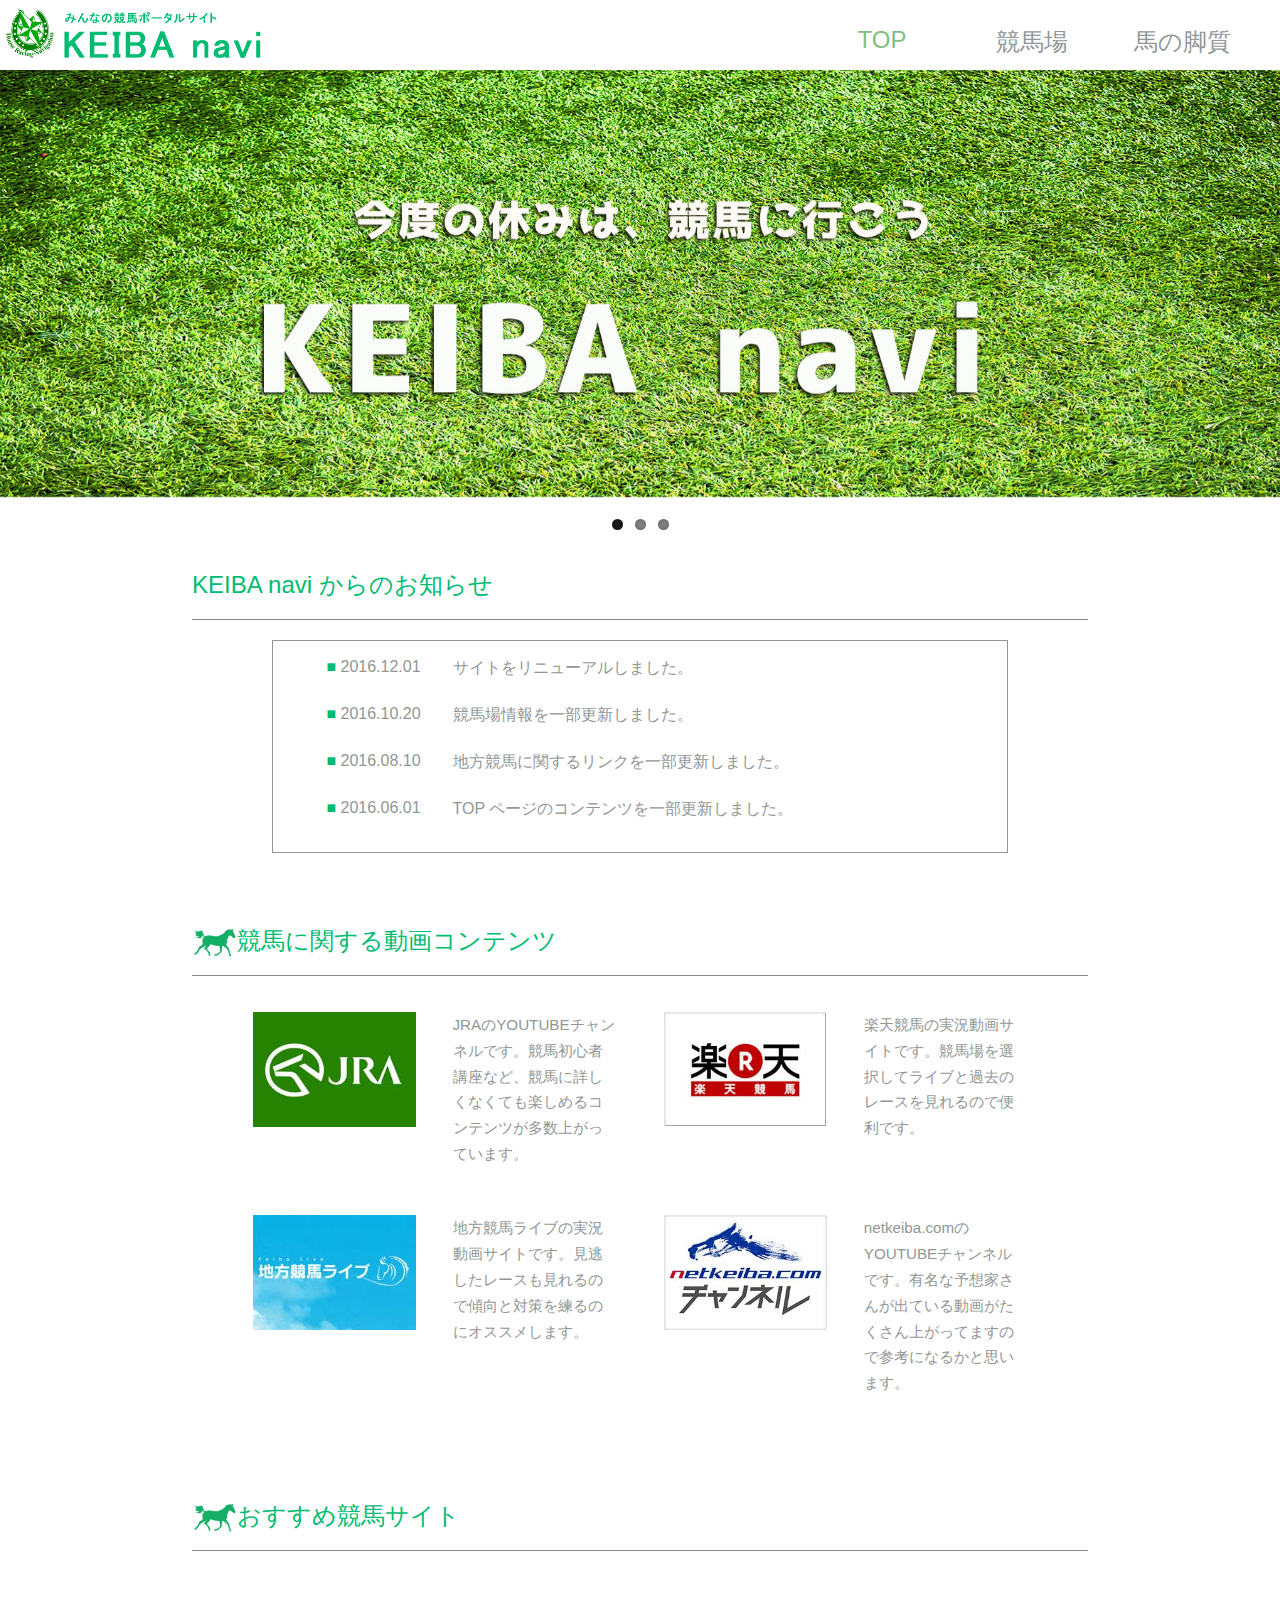
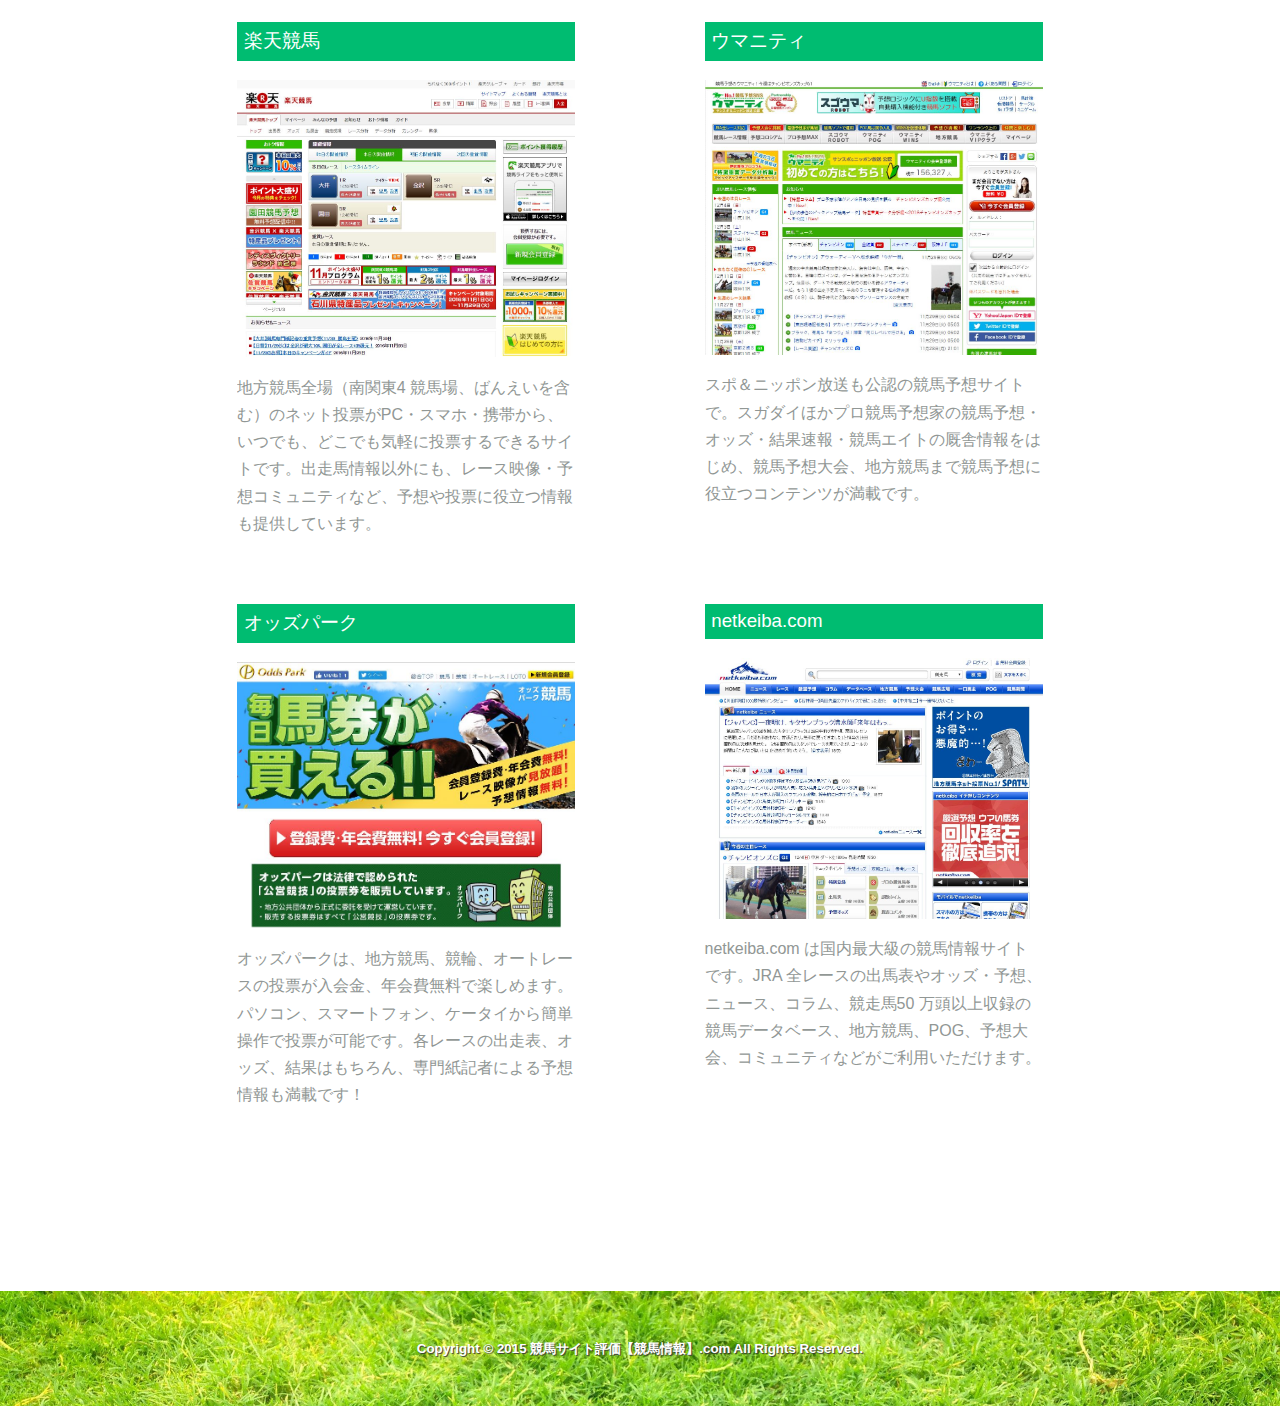
<file: index.html>
<!DOCTYPE html>
<html lang="ja">
<head>
<meta charset="UTF-8">
<title>KEIBA navi</title>
<meta name="viewport" content="width=device-width,initial-scale=1">
<meta name="description" content="KEIBA naviでは、様々な競馬サイト（ホームページ）に関してナビゲーションさせていただきます。ご興味のあるサイトがございましたら、ぜひ各リンクをクリックしてみてください。">
<meta name="keywords" content="KEIBA navi,競馬,ナビゲーション">
<meta name="robots" content="noindex,nofollow">
<link rel="stylesheet" href="css/stylesheet.css">
<link rel="stylesheet" href="css/stylesheet-sp.css">
<link rel="stylesheet" href="css/flexslider.css" type="text/css">
<link rel="shortcut icon" type="image/x-icon" href="keibajou.ico">
<link rel="apple-touch-icon" href="images/home-icon.png">
<script src="http://ajax.googleapis.com/ajax/libs/jquery/1.9.1/jquery.min.js"></script>
<script src="js/jquery.flexslider.js"></script>
<script>
$(window).load(function() {
  $('.flexslider').flexslider();
});
</script>
<script type="text/javascript">
$(function() {
    var pageTop = $('.page-top');
    pageTop.hide();
    $(window).scroll(function () {
        if ($(this).scrollTop() > 600) {
            pageTop.fadeIn();
        } else {
            pageTop.fadeOut();
        }
    });
    pageTop.click(function () {
        $('body, html').animate({scrollTop:0}, 500, 'swing');
        return false;
    });
});
</script>
<script>
	$(function(){  
　　path = location.pathname  
　　 if(path.match("index")){  
    $("ul.navi li.top").addClass("current"); 
        }
    if(path.match("keibajou")){  
    $("ul.navi li.keiba").addClass("current"); 
    }
    if(path.match("yougo")){  
    $("ul.navi li.uma").addClass("current"); 
    }
});
</script>
</head>
<body id="home" class="col2">
	<div id="wrapper">
		<!--▼ヘッダー-->
		<div id="header-inner">
		  <header class="cf">
			<div id="header-tittle" class="cf">
			  <a href="./index.html"><img src="images/logon'tittle.png" alt="House Racing Navigation logo"></a>
			</div>
			<nav class="navigate cf">
			  <ul class="navi cf">
				<li class="top"><a href="./index.html">TOP</a></li>
				<li class="keiba"><a href="./keibajou.html">競馬場</a></li>
				<li class="uma"><a href="./yougo.html">馬の脚質</a></li>
			  </ul>
			</nav>
		  </header>
		</div>
		<!--▲ヘッダー-->


		<!--メインイメージ-->
		<div class="flexslider">
			<ul class="slides">
				<li><img src="images/slide01.jpg" alt="KEIBA navi"></li>
				<li><a href="http://umajo.jra.jp"><img src="images/slide02.jpg" alt="umajo"></a></li>
				<li><a href="http://www.tokyocitykeiba.com/"><img src="images/slide03.jpg" alt="tokyo-twinkle"></a></li>
			</ul>
		</div>

		<!--/メインイメージ-->


		<!--メイン-->
		<main>
		  <div class="news cf">
			<h2>KEIBA navi からのお知らせ</h2>
			<div class="newsbox">
			  <dl>
				<dt>2016.12.01</dt>
				  <dd>サイトをリニューアルしました。</dd>
				<dt>2016.10.20</dt>
				  <dd>競馬場情報を一部更新しました。</dd>
				<dt>2016.08.10</dt>
				  <dd>地方競馬に関するリンクを一部更新しました。</dd>
				<dt>2016.06.01</dt>
				  <dd>TOP ページのコンテンツを一部更新しました。</dd>
			  </dl>
			</div>
		  </div>
		  <div class="video">
			<h2><img src="images/hourse.png" alt="horse" class="horseimg">競馬に関する動画コンテンツ</h2>
			<div class="video-contents">
			 <div class="contentstop">
			  <div class="video-content1">
				<a href="https://www.youtube.com/user/jraofficial"><img src="images/jra_banner.jpg" alt="JRA"></a>
				<p>JRAのYOUTUBEチャンネルです。競馬初心者講座など、競馬に詳しくなくても楽しめるコンテンツが多数上がっています。</p>
			  </div>
			  <div class="video-content2">
				<a href="http://keiba.rakuten.co.jp/livemovie"><img src="images/rakuten_banner.jpg" alt="rakuten"></a>
				<p>楽天競馬の実況動画サイトです。競馬場を選択してライブと過去のレースを見れるので便利です。</p>
			  </div>
			 </div>
			 <div class="contentsbottom">
			  <div class="video-content3">
				<a href="http://keiba-lv-st.jp/"><img src="images/nra_banner.jpg" alt="localkyouba"></a>
				<p>地方競馬ライブの実況動画サイトです。見逃したレースも見れるので傾向と対策を練るのにオススメします。</p>
			  </div>
			  <div class="video-content4">
				<a href="https://www.youtube.com/user/netkeibaTV"><img src="images/nk_banner.jpg" alt="netkeiba"></a>
				 <p>netkeiba.comのYOUTUBEチャンネルです。有名な予想家さんが出ている動画がたくさん上がってますので参考になるかと思います。</p>
			  </div>
			</div>
		  </div>
		  </div>
		  <div class="site">
			<h2><img src="images/hourse.png" alt="horse">おすすめ競馬サイト</h2>
			<div class="site_inner">
				<div class="sites cf">
				  <div class="sitetop cf">
					<div class="site1">
					 <h3>楽天競馬</h3>
					 <a href="http://keiba.rakuten.co.jp"><img src="images/rakutenkeibatop.jpg" alt="rakutensite"></a>
					  <p>地方競馬全場（南関東4 競馬場、ばんえいを含む）のネット投票がPC・スマホ・携帯から、いつでも、どこでも気軽に投票するできるサイトです。出走馬情報以外にも、レース映像・予想コミュニティなど、予想や投票に役立つ情報も提供しています。</p>
					</div>
					<div class="site2">
					 <h3>ウマニティ</h3>
					 <a href="http://umanity.jp"><img src="images/umanity.jpg" alt="umanitysite"></a>
					 <p>スポ＆ニッポン放送も公認の競馬予想サイトで。スガダイほかプロ競馬予想家の競馬予想・オッズ・結果速報・競馬エイトの厩舎情報をはじめ、競馬予想大会、地方競馬まで競馬予想に役立つコンテンツが満載です。</p>
					</div>
				  </div>
				  <div class="sitebottom cf">
					<div class="site3">
					  <h3>オッズパーク</h3>
					  <a href="hhttp://oj.oddspark.com/keiba/p1"><img src="images/op.jpg" alt="oddspark"></a>
					  <p>オッズパークは、地方競馬、競輪、オートレースの投票が入会金、年会費無料で楽しめます。パソコン、スマートフォン、ケータイから簡単操作で投票が可能です。各レースの出走表、オッズ、結果はもちろん、専門紙記者による予想情報も満載です！</p>
					</div>
					<div class="site4">
					  <h3>netkeiba.com</h3>
					  <a href="http://www.netkeiba.com/"><img src="images/nk_top.jpg" alt="netkeiba.com"></a>
					  <p>netkeiba.com は国内最大級の競馬情報サイトです。JRA 全レースの出馬表やオッズ・予想、ニュース、コラム、競走馬50 万頭以上収録の競馬データベース、地方競馬、POG、予想大会、コミュニティなどがご利用いただけます。</p>
					</div>
				  </div>
				</div>
			</div>
		  </div>


		</main>
		<!--/conts-->




		<!--▼フッター-->
		<footer>
		<!--コピーライト-->
		<small>Copyright &copy; 2015 競馬サイト評価【競馬情報】.com All Rights Reserved.</small>
		<!--/コピーライト-->
		</footer>
		<!--▲フッター-->


		<!--▼ページの先頭へ戻る-->
		<p class="page-top"><a href="#wrap"><img src="images/pagetop.png" alt="pagetop"></a></p>
		<!--▲ページの先頭へ戻る-->
	</div>
</body>
</html>
</file>
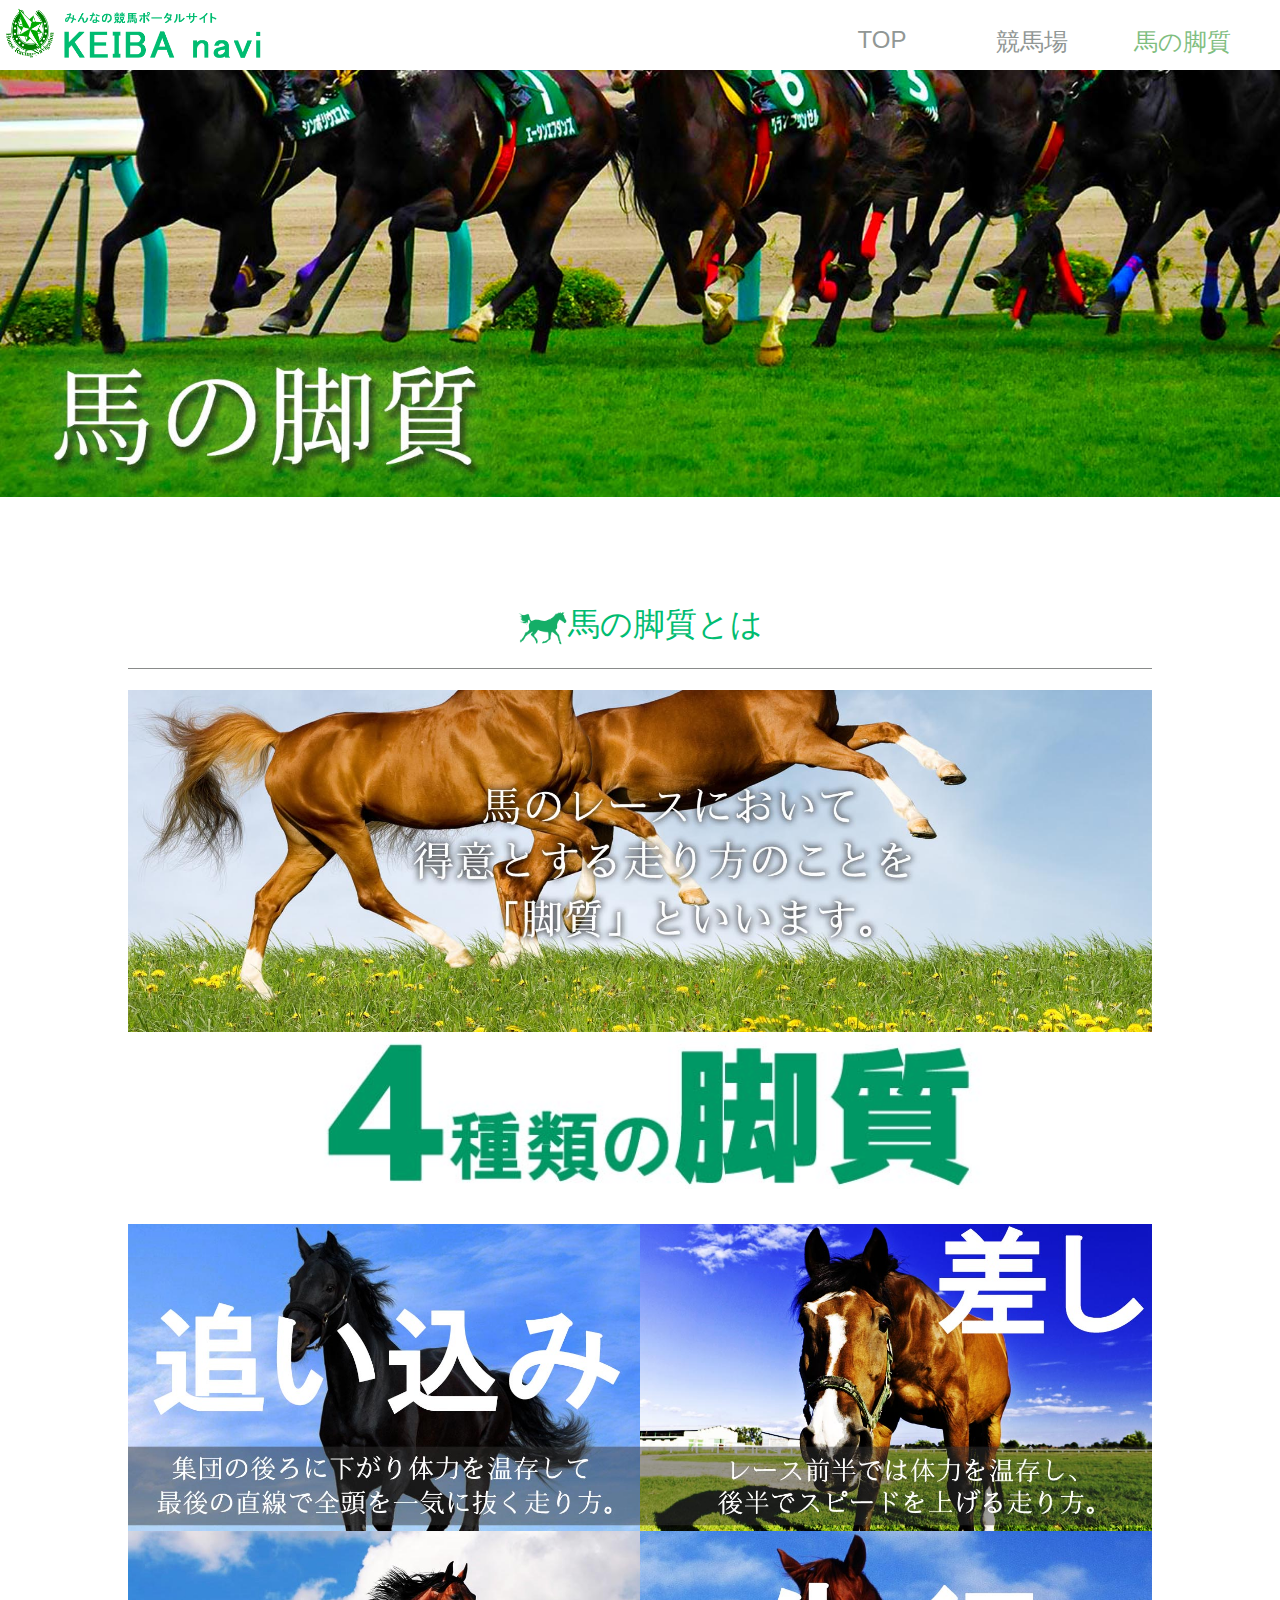
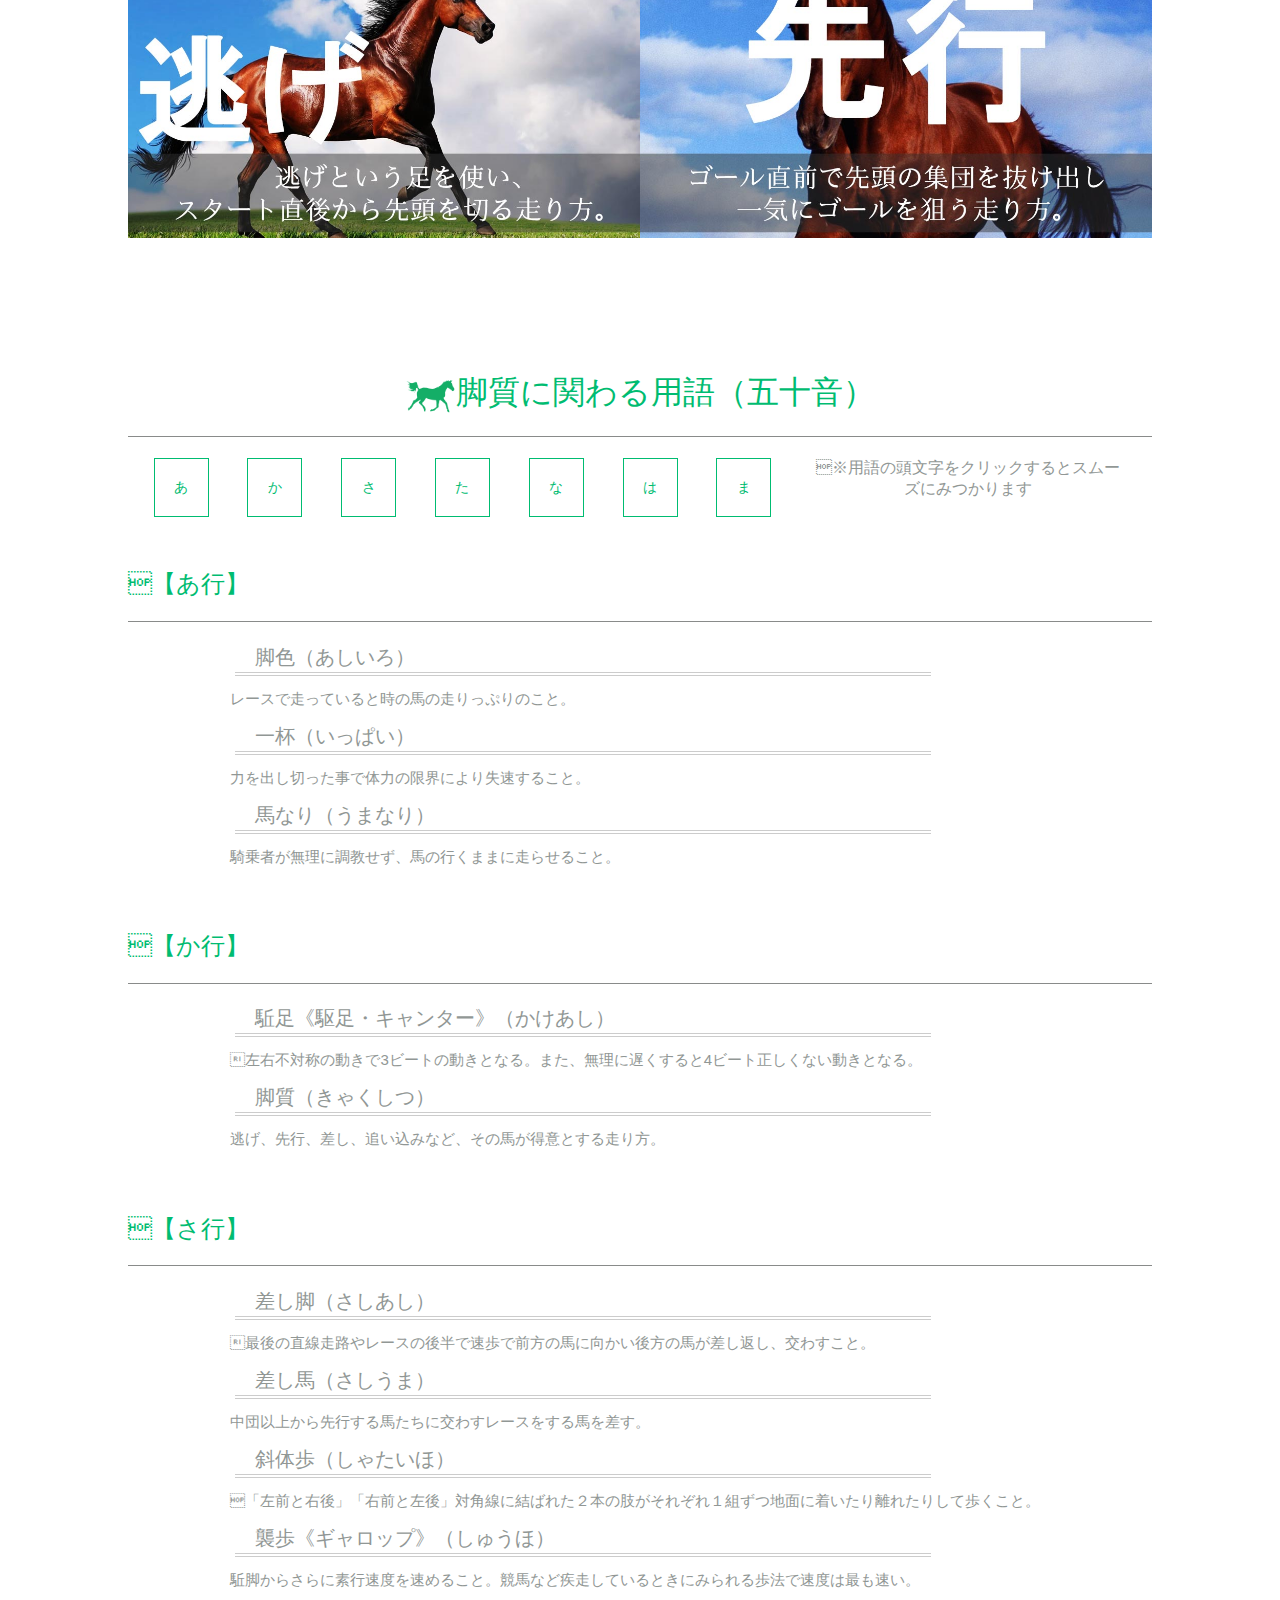
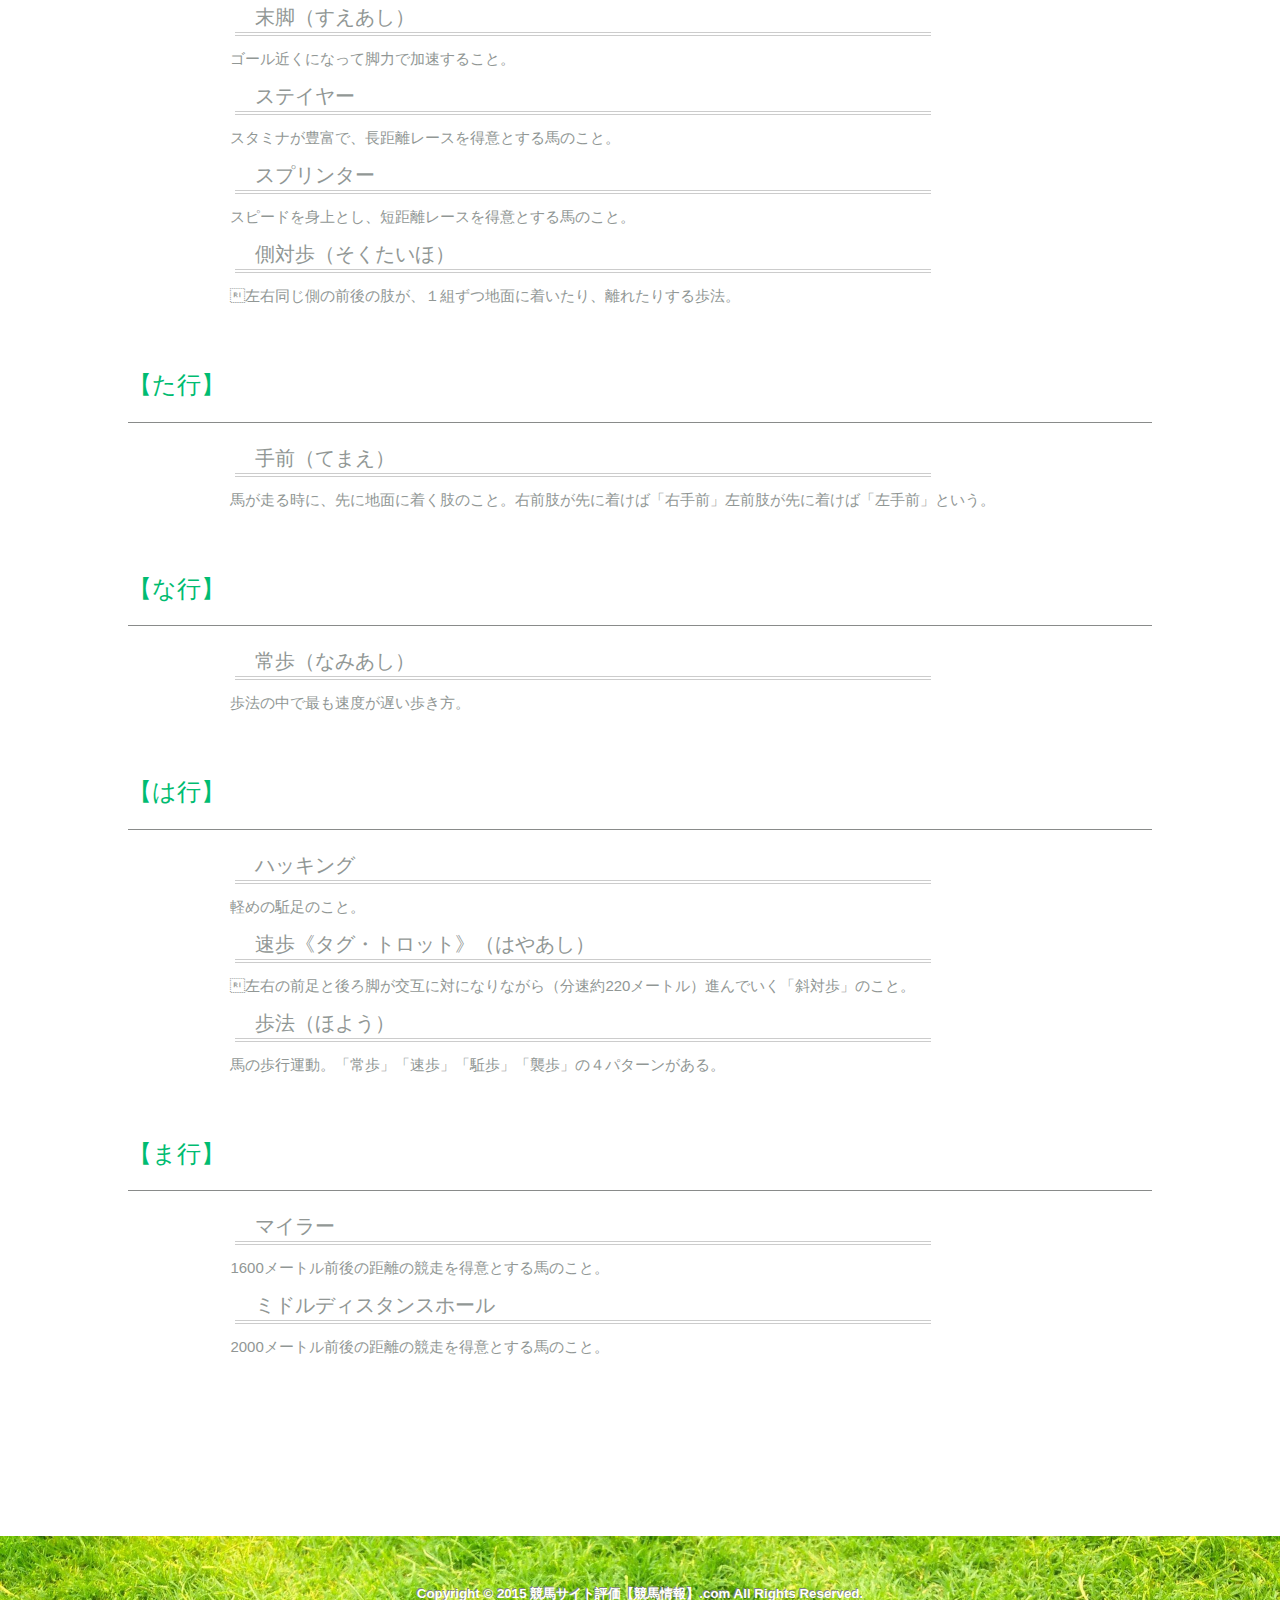
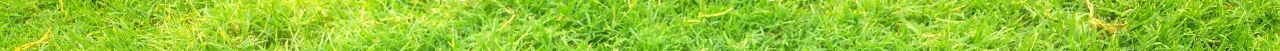
<file: yougo.html>
﻿<!DOCTYPE html>
<html lang="ja">
<head>
<title>KEIBA navi-馬の脚質-</title>
<meta charset="utf-8">
<meta name="keywords" content="馬,脚質,用語">
<meta name="description" content="馬の脚質の説明、用語の紹介をしています。">
<meta name="viewport" content="width=device-width,initial-scale=1">
<meta name="robots" content="noindex,nofollow">

<link rel="stylesheet" href="css/yogo.css">
<link rel="stylesheet" href="css/yogo-sp.css">
<link rel="shortcut icon" type="image/x-icon" href="keibajou.ico">
<link rel="apple-touch-icon" href="images/home-icon.png">

<script src="http://ajax.googleapis.com/ajax/libs/jquery/1.9.1/jquery.min.js"></script>
<script type="text/javascript">
$(function() {
    var pageTop = $('.page-top');
    pageTop.hide();
    $(window).scroll(function () {
        if ($(this).scrollTop() > 600) {
            pageTop.fadeIn();
        } else {
            pageTop.fadeOut();
        }
    });
    pageTop.click(function () {
        $('body, html').animate({scrollTop:0}, 500, 'swing');
        return false;
    });
});
</script>
<script>
  $(function(){
　　path = location.pathname
　　 if(path.match("index")){
    $("ul.navi li.top").addClass("current");
        }
    if(path.match("keibajou")){
    $("ul.navi li.keiba").addClass("current");
    }
    if(path.match("yougo")){
    $("ul.navi li.uma").addClass("current");
    }
});
</script>
</head>

<body id="home" class="col2">

<div id="wrapper">


<!--header-->
  <div id="header-inner">
    <header class="cf">
      <div id="header-tittle" class="cf">
        <a href="./index.html"><img src="images/logon'tittle.png" alt="House Racing Navigation logo"></a>
      </div>
      <nav class="navigate cf">
        <ul class="navi cf">
          <li class="top"><a href="./index.html">TOP</a></li>
          <li class="keiba"><a href="./keibajou.html">競馬場</a></li>
          <li class="uma"><a href="./yougo.html">馬の脚質</a></li>
        </ul>
      </nav>
    </header>
  </div>
<!--header-->




<!--main-->
<div id="main">
<!--main-in-->
  <div id="main-in">
    <img src="images/kyakusitsu.jpg" alt="runninghorse" class="runninghorse">
<!--main-contents-->
      <div id="main-contents">
<!--conts-->
        <h1 class="tittleh1"><img src="images/hourse.png" alt="horse" class="horse">馬の脚質とは</h1>
        <div class="running_style cf">
          <img src="images/kyakusitsu2.jpg" alt="脚質" class="hyou">
          <img src="images/syurui.jpg" alt="脚質" class="hyou">
          <img src="images/oikomii.jpg" alt="脚質" class="oikomi">
          <img src="images/sashi3.jpg" alt="脚質" class="sashi">
          <img src="images/nige3.jpg" alt="脚質" class="nige">
          <img src="images/senkou3.jpg" alt="脚質" class="sennkou">
        </div>
        <h1 class="tittleh1"><img src="images/hourse.png" alt="horse" class="horse">脚質に関わる用語（五十音）</h1>
        <ul class="goju_nav cf">
          <li><a href="#a_gyo">あ</a></li>
          <li><a href="#ka_gyo">か</a></li>
          <li><a href="#sa_gyo">さ</a></li>
          <li><a href="#ta_gyo">た</a></li>
          <li><a href="#na_gyo">な</a></li>
          <li><a href="#ha_gyo">は</a></li>
          <li><a href="#ma_gyo">ま</a></li>
          <p>※用語の頭文字をクリックするとスムーズにみつかります</p>
        </ul>
        <div id="gyo">
          <div id="a_gyo">
            <h2>【あ行】</h2>
            <div class="gyo_yogo">
              <div class="naiyou">
                <h3>脚色（あしいろ）</h3>
                <p>レースで走っていると時の馬の走りっぷりのこと。</p>
                <h3>一杯（いっぱい）</h3>
                <p>力を出し切った事で体力の限界により失速すること。</p>
                <h3>馬なり（うまなり）</h3>
                <p>騎乗者が無理に調教せず、馬の行くままに走らせること。</p>
              </div><!--naiyou-->
            </div><!--gyo_yogo-->
          </div><!--a_gyo-->
          <div id="ka_gyo">
            <h2>【か行】</h2>
            <div class="gyo_yogo">
              <div class="naiyou">
                <h3>駈足《駆足・キャンター》（かけあし）</h3>
                <p>左右不対称の動きで3ビートの動きとなる。また、無理に遅くすると4ビート正しくない動きとなる。</p>
                <h3>脚質（きゃくしつ）</h3>
                <p>逃げ、先行、差し、追い込みなど、その馬が得意とする走り方。</p>
              </div><!--naiyou-->
            </div><!--gyo_yogo-->
          </div><!--ka_gyo-->
          <div id="sa_gyo">
            <h2>【さ行】</h2>
            <div class="gyo_yogo">
              <div class="naiyou">
                <h3>差し脚（さしあし）</h3>
                <p>最後の直線走路やレースの後半で速歩で前方の馬に向かい後方の馬が差し返し、交わすこと。</p>
                <h3>差し馬（さしうま）</h3>
                <p>中団以上から先行する馬たちに交わすレースをする馬を差す。</p>
                <h3>斜体歩（しゃたいほ）</h3>
                <p>「左前と右後」「右前と左後」対角線に結ばれた２本の肢がそれぞれ１組ずつ地面に着いたり離れたりして歩くこと。</p>
                <h3>襲歩《ギャロップ》（しゅうほ）</h3>
                <p>駈脚からさらに素行速度を速めること。競馬など疾走しているときにみられる歩法で速度は最も速い。</p>
                <h3>末脚（すえあし）</h3>
                <p>ゴール近くになって脚力で加速すること。</p>
                <h3>ステイヤー</h3>
                <p>スタミナが豊富で、長距離レースを得意とする馬のこと。</p>
                <h3>スプリンター</h3>
                <p>スピードを身上とし、短距離レースを得意とする馬のこと。</p>
                <h3>側対歩（そくたいほ）</h3>
                <p>左右同じ側の前後の肢が、１組ずつ地面に着いたり、離れたりする歩法。</p>
              </div><!--naiyou-->
            </div><!--gyo_yogo-->
          </div><!--sa_gyo-->
          <div id="ta_gyo">
            <h2>【た行】</h2>
            <div class="gyo_yogo">
              <div class="naiyou">
                <h3>手前（てまえ）</h3>
                <p>馬が走る時に、先に地面に着く肢のこと。右前肢が先に着けば「右手前」左前肢が先に着けば「左手前」という。</p>
              </div><!--naiyou-->
            </div><!--gyo_yogo-->
          </div><!--ta_gyo-->
          <div id="na_gyo">
            <h2>【な行】</h2>
            <div class="gyo_yogo">
              <div class="naiyou">
                <h3>常歩（なみあし）</h3>
                <p>歩法の中で最も速度が遅い歩き方。</p>
              </div><!--naiyou-->
            </div><!--gyo_yogo-->
          </div><!--na_gyo-->
          <div id="ha_gyo">
            <h2>【は行】</h2>
            <div class="gyo_yogo">
              <div class="naiyou">
                <h3>ハッキング</h3>
                <p>軽めの駈足のこと。</p>
                <h3>速歩《タグ・トロット》（はやあし）</h3>
                <p>左右の前足と後ろ脚が交互に対になりながら（分速約220メートル）進んでいく「斜対歩」のこと。</p>
                <h3>歩法（ほよう）</h3>
                <p>馬の歩行運動。「常歩」「速歩」「駈歩」「襲歩」の４パターンがある。</p>
              </div><!--naiyou-->
            </div><!--gyo_yogo-->
          </div><!--ha_gyo-->
          <div id="ma_gyo">
            <h2>【ま行】</h2>
            <div class="gyo_yogo">
              <div class="naiyou">
                <h3>マイラー</h3>
                <p>1600メートル前後の距離の競走を得意とする馬のこと。</p>
                <h3>ミドルディスタンスホール</h3>
                <p>2000メートル前後の距離の競走を得意とする馬のこと。</p>
              </div><!--naiyou-->
            </div><!--gyo_yogo-->
          </div><!--ma_gyo-->
        </div><!--div id="gyo"-->
      </div><!--main-contents-->
    </div><!--main-in-->
  </div><!--/main-->



<!--footer-->
<footer>
<!--コピーライト-->
  <small>Copyright &copy; 2015 競馬サイト評価【競馬情報】.com All Rights Reserved.</small>
<!--/コピーライト-->
</footer>
<!--▲フッター-->
  <p class="page-top"><a href="#wrap"><img src="images/pagetop.png" alt="pagetop"></a></p>


</div><!--wrapper-->

</body>
</html>
</file>
<file: css/stylesheet.css>
﻿
*{
	font-family:"Source Sans Pro", "ヒラギノ角ゴ ProN W3", "Hiragino Kaku Gothic ProN", "游ゴシック", "YuGothic", "Meiryo", sans-serif;
	-webkit-font-smoothing: antialiased;
	-moz-osx-font-smoothing: grayscale;
	font-weight: 500;
}

#wrapper{
	overflow:hidden;
}


@media screen and (min-width:768px){
#home{
	margin:0;
}


.cf{
  overflow: hidden;
}




 /* ヘッダー */

#header-inner{
width: 100%;
margin:0 auto;
}

a{
  text-decoration: none;
}

#header-tittle{
width: 40%;
float: left;
margin-bottom: 1%;
margin-top: 0.5%;
margin-left: 0.5%;
}

#header-tittle img{
  float: left;
  width: 50%;
}


.navigate{
	float: right;
	width: 60%;
	margin-bottom: 1%;
	margin-top: 2%;
	margin-right: -3%;
}

.navi{
  float: right;
  list-style:none;
  width: 60%;
  margin: 0;
}

nav ul li{
width: 30%;
float: left;
}

nav ul a{
	color:#919795;
	font-size: 150%;
}

.current a{
	opacity:0.5;
	color:green;
}


 /* メインイメージ　*/
.flexslider{
	width: 100%;
	margin: 0;
}

.flexslider img{
  width: 100%;
}

.slides{
list-style: none;
padding: 0;
}






main{
  width: 70%;
  margin: 0 auto;
}







 /* news */
.news h2{
	color: #00BC71;
}

.news h2{
 	border-bottom: solid #898B8A 1px;
 	color: #00BC71;
 	padding-bottom: 2%;
 	margin-top: 8%;
}

.newsbox{
	border: solid 1px;
    color: #919795;
    padding: 2% 0 2% 2%;
    width: 80%;
    overflow-y: scroll;
    height: 11rem;
    margin: 0 auto;
}

.newsbox dl{
	overflow: hidden;
	width: 90%;
    margin: 0 auto;
}

.newsbox dt{
	padding-right:2rem;
	float:left;
}

.newsbox dt:before{
	content: '■ ';
	color:#00BC71;
}

.newsbox dd{
	margin-bottom: 4%;
}






/*video */

.video h2{
 	border-bottom: solid #898B8A 1px;
 	color: #00BC71;
 	padding-bottom: 2%;
 	margin-top: 8%;
}

.video img,
.site img{
	width:5%;
	margin-bottom: -1%;
}

.video p{
	color: #919795;
	line-height: 1.7;
}

.video-contents{
	width: 90%;
	margin: 2% auto;
}

.contentstop,
.contentsbottom{
	padding-bottom:1rem;
	overflow: hidden;
}

.video-content1{
	width: 45%;
	float: left;
	margin: 2%;
}

.video-content2{
	width: 45%;
	float: right;
	margin: 2%;
}

.video-content3{
	width: 45%;
	float: left;
	margin: 2%;
}

.video-content4{
	width: 45%;
	float:right;
	margin: 2%;
}

.video-content1 img,
.video-content2 img,
.video-content3 img,
.video-content4 img{
	width: 45%;
	float:left;
}

.video-content1 p,
.video-content2 p,
.video-content3 p,
.video-content4 p{
	width: 45%;
	float: right;
	margin:0;
	font-size:95%;
}





/*site */

.sitetop{
	margin:2rem 0;
}

.site{
	width: 100%;
}

.site_inner{
	width: 90%;
	margin:0 auto;
}


.site h2{
 	border-bottom: solid #898B8A 1px;
 	color: #00BC71;
 	padding-bottom: 2%;
 	margin-top: 8%;
}

.sites h3{
	background-color: #00BC71;
	color: white;
	/*width: 80%;*/
	padding: 2%;
}

.sites img{
	width:100%;
}

.sites p{
	/*width: 80%;*/
	color: #919795;
	line-height: 1.7;
}

.site1{
	width: 42%;
	float: left;
}

.site2{
	width: 42%;
	float: right;
}

.site3{
	width: 42%;
	float: left;
}

.site4{
	width: 42%;
	float: right;
}








/*footer*/
footer{
	margin-top: 13%;
	text-align: center;
	background: url(../images/field-1853614_1920.jpg) no-repeat;
	background-size: cover;
	padding: 3rem 0;
}

small{
	color: white;
	font-weight: bold;
	text-shadow: 1px 1px 1px #383838;
}

.page-top{
    position: fixed;
	bottom: 1%;
    right: 2%;
    width: 6%;
}

.page-top :hover{
   opacity: 0.75;
}

.page-top img{
	width: 100%;
}

}
</file>
<file: css/stylesheet-sp.css>
﻿/*---------------------------スマホ用---------------------------*/

@media screen and (max-width:767px){
	#home{
		margin:0;
	}


	.cf{
	  overflow: hidden;
	}

	#header-inner{
	width: 100%;
	margin: 0
	}

	a{
	  text-decoration: none;
	}

	#header-tittle{
	width: 40%;
	margin: 0.5% auto 1% auto;
	}

	#header-tittle img{
	  width: 100%;
	}


	.navigate{
		width: 100%;
		margin: 8% 0 4% 0;
	}

	.navi{
		list-style:none;
		width: 80%;
		margin: 0 auto;
	}

	nav ul li{
	width: 30%;
	float: left;
	text-align: center;
	}

	nav ul a{
		color:#919795;
		font-size: 100%;
	}

	.current a{
	opacity:0.5;
	color:green;
}

	/* メインイメージ　*/
 .flexslider{
 	width: 100%;
 	margin: 0;
 }

 .flexslider img{
   width: 100%;
 }

 .slides{
 list-style: none;
 padding: 0;
 }






 main{
   width: 80%;
   margin: 0 auto;
 }

	/* news */

 .news h2{
  	border-bottom: solid #898B8A 1px;
  	color: #00BC71;
  	padding-bottom: 2%;
  	margin-top: 20%;
 }

 /*.newsbox{
   border: solid 1px;
   color: #919795;
   padding: 2%;

 }

 .newsbox dt{
 	width:45%;
 }*/
 
 .newsbox{
	border: solid 1px;
    color: #919795;
    padding: 2% 0 2% 2%;
    /*width: 80%;*/
    overflow-y: scroll;
    height: 11rem;
    margin: 0 auto;
}

.newsbox dl{
	overflow: hidden;
	width: 90%;
    margin: 0 auto;
}
 
 .newsbox dt{
	padding-right:2rem;
	margin-top:0.5rem;
	/*float:left;*/
}

 .newsbox dt:before{
 	content: '■ ';
 	color:#00BC71;
 }

 .newsbox dd{
 	/*margin-bottom: 4%;
	width: 76%;*/
	line-height: 145%;
	margin: 0.2rem 0;
}






 /*video */

 .video h2{
  	border-bottom: solid #898B8A 1px;
  	color: #00BC71;
  	padding-bottom: 2%;
  	margin-top: 8%;
 }

 .video img,
 .site img{
 	width:10%;
 	margin-bottom: -1%;
 }

 .video p{
 	color: #919795;
 	line-height: 180%;
 }
 
.contentstop,
.contentsbottom{
	padding-bottom:1rem;
	overflow: hidden;
}

 .video-contents{
 	width: 100%;
 	margin: 2%;
 }

 .video-content1{
 	width: 45%;
 	margin: 2%;
	float: left;
 }

 .video-content2{
 	width: 45%;
 	margin: 2%;
	float: right;
 }

 .video-content3{
 	width: 45%;
 	margin: 2%;
	float: left;
 }

 .video-content4{
 	width: 45%;
 	margin: 2%;
	float: right;
 }

 .video-content1 img,
 .video-content2 img,
 .video-content3 img,
 .video-content4 img{
 	width: 100%;
	display: block;
 }

 .video-content1 p,
 .video-content2 p,
 .video-content3 p,
 .video-content4 p{
	width: 100%;
 	display: block;
 }





 /*site */
 .site{
 	width: 100%;
 }

 .site h2{
  	border-bottom: solid #898B8A 1px;
  	color: #00BC71;
  	padding-bottom: 2%;
  	margin-top: 8%;
 }

 .sites h3{
 	background-color: #00BC71;
 	color: white;
 	width: 100%;
 	padding: 2%;
 }

 .sites img{
 	width:100%;
 }

 .sites p{
 	width: 100%;
 	color: #919795;
 	line-height: 180%;
 }

 .site1{
 	width: 100%;
 }

 .site2{
 	width: 100%;
 }

 .site3{
 	width: 100%;
 }

 .site4{
 	width: 100%;
 }

.horseimg{
	width: 10%;
}


/*footer*/
footer{
	margin-top: 13%;
	text-align: center;
	background: url(../images/field-1853614_1920.jpg) no-repeat;
	background-size: cover;
	padding: 3rem 0;
}

small{
	color: white;
	font-weight: bold;
	text-shadow: -1px -1px #808080;
}

.page-top{
    position: fixed;
		bottom: 1%;
    right: 2%;
    width: 12%;
}

.page-top :hover{
   opacity: 0.75;
}

.page-top img{
	width: 100%;
}


}/*スマホ用閉じタグ*/
</file>
<file: css/yogo.css>
﻿
*{
	font-family:"Source Sans Pro", "ヒラギノ角ゴ ProN W3", "Hiragino Kaku Gothic ProN", "游ゴシック", "YuGothic", "Meiryo", sans-serif;
	-webkit-font-smoothing: antialiased;
	-moz-osx-font-smoothing: grayscale;
	font-weight: 500;
}

@media screen and (min-width:768px){

#home{
	margin: 0;
}

#wrapper{
	margin:0;
}


.cf{
  overflow: hidden;
}


 /* header▼ */
#header-inner{
width: 100%;
margin: 0
}

a{
  text-decoration: none;
}

#header-tittle{
width: 40%;
float: left;
margin-bottom: 1%;
margin-top: 0.5%;
margin-left: 0.5%;
}

#header-tittle img{
  float: left;
  width: 50%;
}



.navigate{
	float: right;
	width: 60%;
	margin-bottom: 1%;
	margin-top: 2%;
	margin-right: -3%;
}

.navi{
  float: right;
  list-style:none;
  width: 60%;
  margin: 0;
}

nav ul li{
width: 30%;
float: left;
}

nav ul a{
	color:#919795;
	font-size: 150%;
}

.current a{
	opacity:0.5;
	color:green;
}

/*header▲*/


/*main▼*/

.runninghorse{
	width: 100%;
}

#main-contents{
	width: 80%;
	margin: 0 auto;
}

.tittleh1{
 	border-bottom: solid #898B8A 1px;
 	color: #00BC71;
 	padding-bottom: 2%;
 	margin-top: 10%;
	text-align: center;
}

.horse{
	width: 5%;
	margin-bottom: -1%;
}

h2{
 	border-bottom: solid #898B8A 1px;
 	color: #00BC71;
 	padding-bottom: 2%;
 	margin-top: 5%;
}

h3 {
font-size: 20px;
color: #919795;
line-height:100%;
width:80%;
margin: 5px;
margin-top:0;
margin-bottom:0;
padding: 5px 20px;
border-bottom: 4px double #ccc;

}

.hyou{
	width: 100%;
}

.oikomi{
	width: 50%;
	float: left;
	margin-top: 3%;
}

.sashi{
	width: 50%;
	float: right;
	margin-top: 3%;
}

.nige{
	width: 50%;
	float: left;
	margin-bottom: 3%;
}

.sennkou{
	width: 50%;
	float: right;
	margin-bottom: 3%;
}
/* 50音アイコン */

ul.goju_nav{
	padding-left: 0;
	text-align: center;
	list-style-type: none;
	width: 95%;
	margin: auto;
}

.goju_nav a{
	border: solid 1px;
	border-color: #00BC71;
	padding: 2%;
	float: left;
	margin-right: 4%;
	transition-duration: 0.5s;
	transition-timing-function: ease-out;
	-webkit-transition-duration: 0.5s;
	-webkit-transition-timing-function: ease-out;
	font-size: 85%;
 	color: #00BC71;
}

.goju_nav a:hover {
color: white;
background-color: #00BC71;
}


.goju_nav p{
	color: #919795;
	margin-top: 0;
}


/* 用語説明 */

.gyo_yogo .naiyou{
width:80%;
	display:inline-block;
	vertical-align:bottom;
	*display:inline;
	*zoom:1;
	font-size: 100%;
	padding-left:10%;
}


.naiyou p {

line-height: 3em;
color:#919795;
font-size:15px;
margin:inherit;

}




/*footer*/
footer{
	margin-top: 13%;
	text-align: center;
	background: url(../images/field-1853614_1920.jpg) no-repeat;
	background-size: cover;
	padding: 3rem 0;
}

small{
	color: white;
	font-weight: bold;
	text-shadow: -1px -1px #808080;
}

.page-top {
    position: fixed;
		bottom: 1%;
    right: 2%;
    width: 6%;
}

.page-top :hover {
   opacity: 0.75;
}

.page-top img{
	width: 100%;
}



}
</file>
<file: css/yogo-sp.css>
/*---------------------------�X�}�z�p---------------------------*/

@media screen and (max-width:767px){


#home{
	margin: 0;
}

#wrapper{
	margin:0;
}


	.cf{
  	overflow: hidden;
	}


 	/* header�� */
	#header-inner{
	width: 100%;
	margin: 0
	}

	a{
	  text-decoration: none;
	}

	#header-tittle{
	width: 40%;
	margin: 0.5% auto 1% auto;
	}

	#header-tittle img{
	  width: 100%;
	}


	.navigate{
		width: 100%;
		margin: 8% 0 4% 0;
	}

	.navi{
		list-style:none;
		width: 80%;
		margin: 0 auto;
	}

	nav ul li{
	width: 30%;
	float: left;
	text-align: center;
	}

	nav ul a{
		color:#919795;
		font-size: 100%;
	}

	.current a{
	opacity:0.5;
	color:green;
}

/*main��*/

.runninghorse{
	width: 100%;
}

#main-contents{
	width: 80%;
	margin: 0 auto;
}

.tittleh1{
 	border-bottom: solid #898B8A 1px;
 	color: #00BC71;
 	padding-bottom: 2%;
 	margin-top: 10%;
	text-align: center;
}

.horse{
	width: 10%;
	margin-bottom: -1%;
}

h2{
 	border-bottom: solid #898B8A 1px;
 	color: #00BC71;
 	padding-bottom: 2%;
 	margin-top: 5%;
}

h3 {
	font-size: 20px;
	color: #919795;
	line-height:100%;
	width:80%;
	margin: 5px;
	margin-top:0;
	margin-bottom:0;
	padding: 5px 20px;
	border-bottom: 4px double #ccc;

}

.hyou{
	width: 100%;
}

.oikomi{
	width: 50%;
	float: left;
	margin-top: 3%;
	transition: all 0.5s;
	-webkit-transition: all 0.5s;
}

.oikomi:hover{
	transform: scale(1.2);
	-webkit-transform: scale(1.2);
}

.sashi{
	width: 50%;
	float: right;
	margin-top: 3%;
	transition: all 0.5s;
	-webkit-transition: all 0.5s;
}

.sashi:hover{
	transform: scale(1.2);
	-webkit-transform: scale(1.2);
}

.nige{
	width: 50%;
	float: left;
	margin-bottom: 3%;
	transition: all 0.5s;
	-webkit-transition: all 0.5s;
}

.nige:hover{
	transform: scale(1.2);
	-webkit-transform: scale(1.2);
}

.sennkou{
	width: 50%;
	float: right;
	margin-bottom: 3%;
	transition: all 0.5s;
	-webkit-transition: all 0.5s;
}

.sennkou:hover{
	transform: scale(1.2);
	-webkit-transform: scale(1.2);
}
/* 50���A�C�R�� */

ul.goju_nav{
	padding-left: 0;
	text-align: center;
	list-style-type: none;
	width: 95%;
	margin: auto;
}

.goju_nav a{
	border: solid 1px;
	border-color: #00BC71;
	padding: 2%;
	float: left;
	margin-right: 4%;
	transition-duration: 0.5s;
	transition-timing-function: ease-out;
	-webkit-transition-duration: 0.5s;
	-webkit-transition-timing-function: ease-out;
	font-size: 85%;
 	color: #00BC71;
}

.goju_nav a:hover {
	color: white;
	background-color: #00BC71;
}

.goju_nav p{
		color: #919795;
		margin-top: 11%;
}
/* �p������ */

.gyo_yogo .naiyou{
width:80%;
	display:inline-block;
	vertical-align:bottom;
	*display:inline;
	*zoom:1;
	font-size: 100%;
	padding-left:10%;
}


.naiyou p {

line-height: 3em;
color:#919795;
font-size:15px;
margin:inherit;

}





/*footer*/
footer{
	margin-top: 13%;
	text-align: center;
	background: url(../images/field-1853614_1920.jpg) no-repeat;
	background-size: cover;
	padding: 3rem 0;
}

small{
	color: white;
	font-weight: bold;
	text-shadow: -2px -2px #808080;
}

.page-top {
    position: fixed;
		bottom: 1%;
    right: 2%;
    width: 12%;
}

.page-top :hover {
   opacity: 0.75;
}

.page-top img{
	width: 100%;
}


}
</file>
